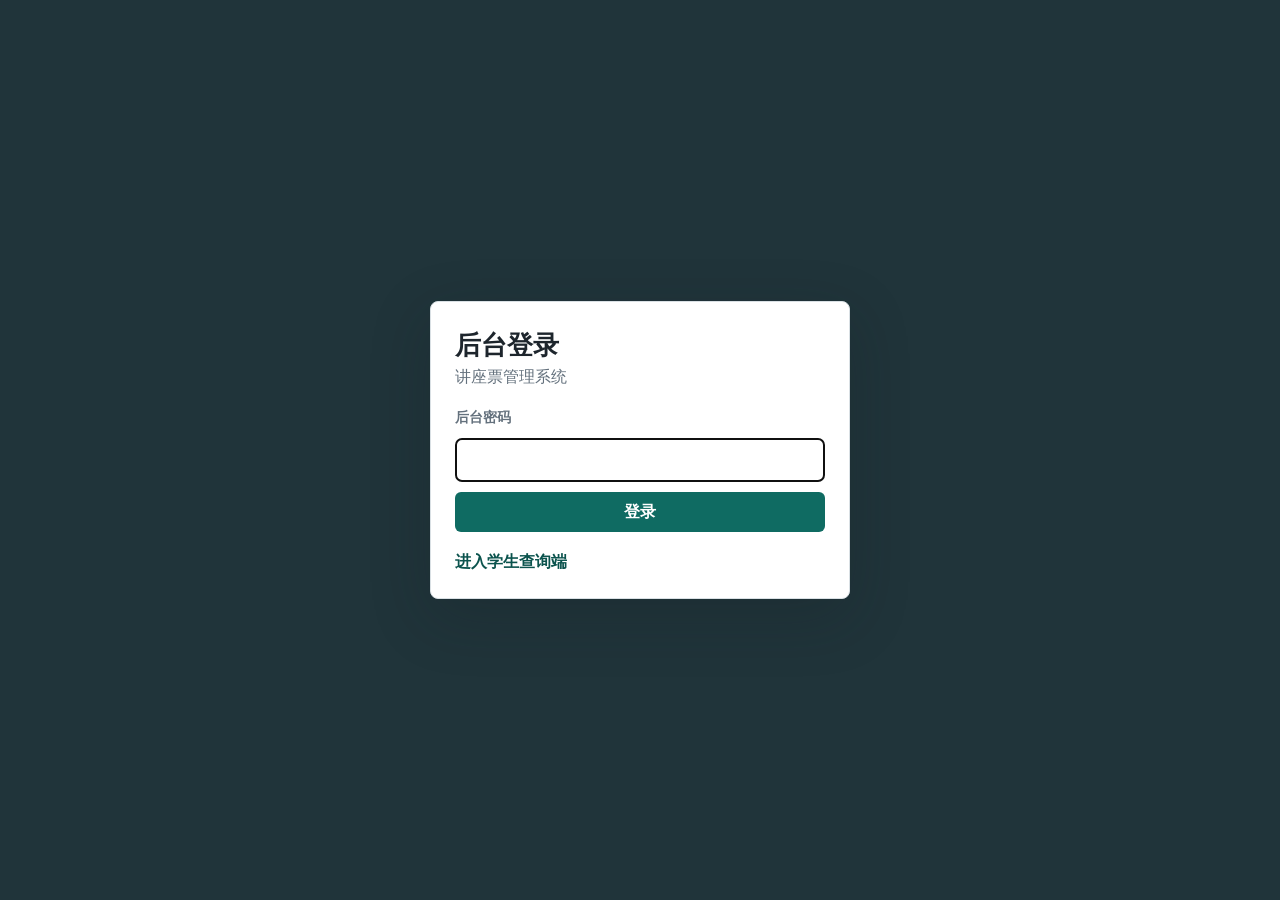
<file: static/login.html>
<!doctype html>
<html lang="zh-CN">
<head>
  <meta charset="utf-8">
  <meta name="viewport" content="width=device-width, initial-scale=1">
  <title>后台登录</title>
  <link rel="stylesheet" href="/static/styles.css">
</head>
<body class="login-page">
  <main class="login-main">
    <section class="login-panel">
      <div>
        <h1>后台登录</h1>
        <p>讲座票管理系统</p>
      </div>
      <form id="login-form" class="login-form">
        <label for="admin-password">后台密码</label>
        <input id="admin-password" name="password" type="password" autocomplete="current-password" autofocus>
        <button class="button primary" type="submit">登录</button>
      </form>
      <p id="login-error" class="student-error hidden"></p>
      <a class="student-link" href="/student">进入学生查询端</a>
    </section>
  </main>
  <script src="/static/login.js"></script>
</body>
</html>
</file>
<file: static/styles.css>
:root {
  color-scheme: light;
  --bg: #f6f7f9;
  --surface: #ffffff;
  --surface-soft: #eef3f2;
  --ink: #1d252c;
  --muted: #64717d;
  --line: #d9e0e4;
  --primary: #0f6b62;
  --primary-dark: #0b534d;
  --accent: #b45f06;
  --danger: #b42318;
  --success: #146c43;
  --shadow: 0 10px 30px rgba(28, 37, 44, 0.08);
}

* {
  box-sizing: border-box;
}

body {
  margin: 0;
  background: var(--bg);
  color: var(--ink);
  font-family: "Microsoft YaHei", "PingFang SC", "Segoe UI", sans-serif;
  line-height: 1.5;
}

html {
  scroll-behavior: smooth;
}

.topbar {
  display: flex;
  align-items: center;
  justify-content: space-between;
  gap: 24px;
  padding: 28px max(24px, calc((100vw - 1180px) / 2));
  background: #17252a;
  color: #fff;
}

.admin-topbar {
  position: sticky;
  top: 0;
  z-index: 15;
  padding-top: 18px;
  padding-bottom: 18px;
  box-shadow: 0 8px 24px rgba(23, 37, 42, 0.16);
}

.topbar-title {
  min-width: 240px;
}

.topbar h1,
.topbar p,
h2,
p {
  margin: 0;
}

.topbar h1 {
  font-size: 28px;
  font-weight: 700;
}

.topbar p {
  margin-top: 4px;
  color: #c8d5d8;
}

.topbar-actions,
.toolbar-controls {
  display: flex;
  align-items: center;
  gap: 10px;
  flex-wrap: wrap;
}

.admin-menu {
  justify-content: flex-end;
}

.menu-link,
.template-menu > summary {
  height: 38px;
  border: 1px solid rgba(255, 255, 255, 0.22);
  border-radius: 6px;
  padding: 0 12px;
  color: #eef7f6;
  background: rgba(255, 255, 255, 0.06);
  display: inline-flex;
  align-items: center;
  justify-content: center;
  font: inherit;
  font-weight: 700;
  text-decoration: none;
  cursor: pointer;
  white-space: nowrap;
}

.menu-link:hover,
.template-menu > summary:hover {
  background: rgba(255, 255, 255, 0.14);
}

.primary-link {
  background: var(--primary);
  border-color: var(--primary);
}

.primary-link:hover {
  background: var(--primary-dark);
}

.logout-link {
  color: #ffe4df;
}

.template-menu {
  position: relative;
}

.template-menu > summary {
  list-style: none;
}

.template-menu > summary::-webkit-details-marker {
  display: none;
}

.template-menu-list {
  position: absolute;
  right: 0;
  top: calc(100% + 8px);
  display: grid;
  min-width: 168px;
  padding: 6px;
  border: 1px solid var(--line);
  border-radius: 8px;
  background: #fff;
  box-shadow: var(--shadow);
}

.template-menu-list a {
  border-radius: 6px;
  color: var(--ink);
  padding: 9px 10px;
  text-decoration: none;
  white-space: nowrap;
}

.template-menu-list a:hover {
  background: var(--surface-soft);
}

main {
  width: min(1180px, calc(100vw - 32px));
  margin: 24px auto 48px;
}

#ticket-statistics,
#feedback-section {
  scroll-margin-top: 96px;
}

.metrics {
  display: grid;
  grid-template-columns: repeat(4, minmax(0, 1fr));
  gap: 14px;
}

.metric,
.panel,
.result-panel,
.rules-band,
.feedback-section,
.students-section {
  background: var(--surface);
  border: 1px solid var(--line);
  border-radius: 8px;
  box-shadow: var(--shadow);
}

.metric {
  padding: 18px;
}

.metric span {
  display: block;
  color: var(--muted);
  font-size: 14px;
}

.metric strong {
  display: block;
  margin-top: 8px;
  font-size: 30px;
  line-height: 1;
}

.workbench {
  display: grid;
  grid-template-columns: repeat(2, minmax(0, 1fr));
  gap: 16px;
  margin-top: 16px;
}

.panel {
  display: grid;
  grid-template-columns: 1fr auto auto;
  align-items: center;
  gap: 16px;
  padding: 18px;
}

.panel h2,
.rules-band h2,
.students-section h2 {
  font-size: 18px;
}

.panel p,
.students-section p {
  margin-top: 3px;
  color: var(--muted);
  font-size: 13px;
}

.file-picker {
  position: relative;
  display: inline-flex;
  min-width: 168px;
  max-width: 260px;
  height: 40px;
  align-items: center;
  justify-content: center;
  border: 1px dashed #9aa8af;
  border-radius: 6px;
  color: #33434c;
  background: #fafbfc;
  cursor: pointer;
  overflow: hidden;
  padding: 0 12px;
}

.file-picker span {
  overflow: hidden;
  text-overflow: ellipsis;
  white-space: nowrap;
}

.file-picker input {
  position: absolute;
  inset: 0;
  opacity: 0;
  cursor: pointer;
}

.button,
button {
  height: 40px;
  border: 1px solid transparent;
  border-radius: 6px;
  padding: 0 14px;
  font: inherit;
  font-weight: 600;
  text-decoration: none;
  display: inline-flex;
  align-items: center;
  justify-content: center;
  cursor: pointer;
  white-space: nowrap;
}

.button.primary,
button.primary {
  background: var(--primary);
  color: #fff;
}

.button.primary:hover,
button.primary:hover {
  background: var(--primary-dark);
}

.button.secondary {
  background: rgba(255, 255, 255, 0.08);
  color: #fff;
  border-color: rgba(255, 255, 255, 0.25);
}

.button.secondary:hover {
  background: rgba(255, 255, 255, 0.16);
}

.result-panel {
  margin-top: 16px;
  padding: 18px;
}

.result-panel.hidden {
  display: none;
}

.result-title {
  display: flex;
  align-items: center;
  justify-content: space-between;
  gap: 16px;
  margin-bottom: 12px;
}

.result-title strong {
  font-size: 17px;
}

.close-result {
  background: transparent;
  border-color: var(--line);
  width: 34px;
  height: 34px;
  padding: 0;
}

.failure-table {
  width: 100%;
  border-collapse: collapse;
  margin-top: 12px;
  font-size: 13px;
}

.failure-table th,
.failure-table td {
  border-bottom: 1px solid var(--line);
  text-align: left;
  padding: 8px;
}

.failure-table th {
  color: var(--muted);
  font-weight: 600;
}

.feedback-note {
  width: 100%;
  border: 1px solid var(--line);
  border-radius: 6px;
  padding: 8px;
  font: inherit;
  background: #fff;
}

.feedback-note {
  min-width: 180px;
  resize: vertical;
}

.feedback-handled {
  display: block;
  margin-top: 6px;
  color: var(--muted);
  font-size: 12px;
}

.feedback-actions {
  display: grid;
  gap: 8px;
  min-width: 96px;
}

.feedback-actions button {
  height: 34px;
  border-color: var(--line);
  background: #fff;
  color: var(--primary-dark);
}

.feedback-actions button:disabled {
  cursor: not-allowed;
  color: var(--muted);
  background: #f2f4f5;
}

.feedback-toolbar-controls {
  justify-content: flex-end;
}

.student-toolbar-controls {
  justify-content: flex-end;
}

.feedback-batch-actions {
  display: inline-flex;
  align-items: center;
  gap: 8px;
  min-height: 40px;
  padding: 0 8px;
  border: 1px solid var(--line);
  border-radius: 6px;
  background: #fafbfc;
}

.feedback-batch-actions span {
  color: var(--muted);
  font-size: 13px;
  white-space: nowrap;
}

.feedback-batch-actions button {
  height: 30px;
  padding: 0 9px;
  border-color: var(--line);
  background: #fff;
  color: var(--primary-dark);
  font-size: 13px;
}

.feedback-batch-actions button:disabled {
  cursor: not-allowed;
  color: var(--muted);
  background: #f2f4f5;
}

.student-export-actions {
  display: inline-flex;
  align-items: center;
  gap: 8px;
  min-height: 40px;
  padding: 0 8px;
  border: 1px solid var(--line);
  border-radius: 6px;
  background: #fafbfc;
}

.student-export-actions span {
  color: var(--muted);
  font-size: 13px;
  white-space: nowrap;
}

.student-export-actions button,
.student-export-one {
  height: 30px;
  padding: 0 9px;
  border-color: var(--line);
  background: #fff;
  color: var(--primary-dark);
  font-size: 13px;
}

.student-export-actions button:disabled,
.student-export-one:disabled {
  cursor: not-allowed;
  color: var(--muted);
  background: #f2f4f5;
}

#grade-select {
  height: 30px;
  min-width: 104px;
  border: 1px solid var(--line);
  border-radius: 6px;
  padding: 0 8px;
  color: var(--ink);
  background: #fff;
  font: inherit;
  font-size: 13px;
}

.rules-band {
  margin-top: 16px;
  padding: 18px;
}

.rules-list {
  display: grid;
  grid-template-columns: repeat(4, minmax(0, 1fr));
  gap: 10px;
  margin-top: 12px;
}

.rule-item {
  display: flex;
  justify-content: space-between;
  gap: 12px;
  align-items: center;
  padding: 10px 12px;
  border: 1px solid var(--line);
  border-radius: 6px;
  background: var(--surface-soft);
  min-height: 48px;
}

.rule-item span:first-child {
  color: #34454d;
  font-size: 13px;
}

.rule-item strong {
  color: var(--accent);
  white-space: nowrap;
}

.students-section {
  margin-top: 16px;
  overflow: hidden;
}

.feedback-section {
  margin-top: 16px;
  overflow: hidden;
}

.feedback-list {
  display: grid;
  gap: 8px;
  padding: 18px;
}

.feedback-list-head,
.feedback-summary {
  display: grid;
  grid-template-columns: 22px minmax(130px, 0.9fr) minmax(120px, 0.75fr) minmax(200px, 1.25fr) 82px 82px 82px 48px;
  align-items: center;
  column-gap: 10px;
  font-size: 14px;
}

.feedback-list-head {
  padding: 0 14px 2px;
  color: var(--muted);
  font-weight: 700;
}

.feedback-row {
  border: 1px solid var(--line);
  border-radius: 8px;
  background: #fff;
  overflow: hidden;
  transition: border-color 160ms ease, background 160ms ease;
}

.feedback-row:hover {
  border-color: #b9c8cc;
}

.feedback-row[open] {
  background: #fbfcfd;
}

.feedback-summary {
  min-height: 52px;
  padding: 10px 14px;
  cursor: pointer;
  list-style: none;
}

.feedback-summary::-webkit-details-marker {
  display: none;
}

.feedback-select,
#feedback-select-all {
  width: 16px;
  height: 16px;
  margin: 0;
  accent-color: var(--primary);
}

.feedback-col {
  min-width: 0;
  overflow: hidden;
  text-overflow: ellipsis;
  white-space: nowrap;
  color: var(--ink);
  font-size: 14px;
}

.feedback-col-student {
  display: grid;
  gap: 1px;
}

.feedback-col-student strong {
  font-size: 14px;
  font-weight: 700;
  line-height: 1.2;
  overflow: hidden;
  text-overflow: ellipsis;
  white-space: nowrap;
}

.feedback-col-student span,
.feedback-col-time,
.feedback-expand-text {
  color: var(--muted);
  font-size: 13px;
}

.feedback-row[open] .feedback-expand-text {
  color: var(--primary-dark);
  font-weight: 700;
}

.feedback-action-button {
  width: 100%;
  height: 32px;
  padding: 0 10px;
  border-color: var(--line);
  background: #f7f8f9;
  color: var(--primary-dark);
  font-size: 14px;
  font-weight: 700;
}

.feedback-action-button:not(:disabled):hover {
  background: #edf5f3;
}

.feedback-action-button.selected {
  background: #e7f4ec;
  color: var(--success);
  border-color: #badfca;
}

.feedback-action-button.reject-feedback {
  color: var(--danger);
}

.feedback-action-button.reject-feedback:not(:disabled):hover,
.feedback-action-button.reject-feedback.selected {
  background: #fdebea;
  border-color: #f5c6c2;
  color: var(--danger);
}

.feedback-action-button.delete-feedback {
  color: var(--muted);
}

.feedback-action-button.delete-feedback:not(:disabled):hover {
  background: #f1f3f4;
  color: var(--danger);
}

.feedback-action-button:disabled {
  cursor: not-allowed;
  opacity: 1;
}

.feedback-detail-grid {
  display: grid;
  grid-template-columns: repeat(3, minmax(0, 1fr));
  gap: 14px;
  padding: 0 16px 16px;
  border-top: 1px solid var(--line);
}

.feedback-detail-item {
  display: grid;
  gap: 6px;
  min-width: 0;
  padding-top: 14px;
}

.feedback-detail-item p,
.feedback-subtext {
  margin: 0;
  overflow-wrap: anywhere;
}

.feedback-detail-wide {
  grid-column: span 2;
}

.pagination-bar {
  display: flex;
  align-items: center;
  justify-content: flex-end;
  gap: 12px;
  padding: 14px 18px 18px;
}

.page-button {
  min-width: 88px;
  height: 36px;
  border-color: var(--line);
  background: #fff;
  color: var(--primary-dark);
}

.page-button:disabled {
  cursor: not-allowed;
  color: var(--muted);
  background: #f2f4f5;
}

.page-info {
  color: var(--muted);
  font-size: 14px;
}

.table-toolbar {
  display: flex;
  justify-content: space-between;
  gap: 16px;
  padding: 18px;
  border-bottom: 1px solid var(--line);
}

#search-input {
  width: 240px;
  height: 40px;
  border: 1px solid var(--line);
  border-radius: 6px;
  padding: 0 12px;
  font: inherit;
  background: #fff;
}

.segmented {
  display: inline-flex;
  border: 1px solid var(--line);
  border-radius: 6px;
  overflow: hidden;
  height: 40px;
}

.segmented button {
  height: 38px;
  border: 0;
  border-radius: 0;
  background: #fff;
  color: #43515a;
}

.segmented button.active {
  background: #ddebe8;
  color: var(--primary-dark);
}

.table-wrap {
  overflow-x: auto;
}

table {
  width: 100%;
  border-collapse: collapse;
  min-width: 1040px;
}

th,
td {
  text-align: left;
  border-bottom: 1px solid var(--line);
  padding: 12px 14px;
  vertical-align: middle;
}

th {
  color: var(--muted);
  background: #fafbfc;
  font-size: 13px;
  font-weight: 700;
}

td {
  font-size: 14px;
}

.ticket-count {
  color: var(--primary-dark);
  font-size: 16px;
}

.student-select,
#student-select-page {
  width: 16px;
  height: 16px;
  margin: 0;
  accent-color: var(--primary);
}

.progress {
  display: grid;
  gap: 6px;
}

.progress-track {
  width: 120px;
  height: 8px;
  border-radius: 999px;
  background: #e7ecef;
  overflow: hidden;
}

.progress-bar {
  height: 100%;
  background: var(--primary);
}

.status {
  display: inline-flex;
  align-items: center;
  min-width: 52px;
  justify-content: center;
  border-radius: 999px;
  padding: 3px 8px;
  font-size: 12px;
  font-weight: 700;
}

.status.ok {
  color: var(--success);
  background: #e7f4ec;
}

.status.warn {
  color: var(--danger);
  background: #fdebea;
}

.empty {
  text-align: center;
  color: var(--muted);
  padding: 30px;
}

.toast {
  position: fixed;
  right: 18px;
  bottom: 18px;
  min-width: 220px;
  max-width: min(420px, calc(100vw - 36px));
  padding: 12px 14px;
  background: #17252a;
  color: #fff;
  border-radius: 8px;
  box-shadow: var(--shadow);
  z-index: 10;
}

.student-page {
  min-height: 100vh;
}

.student-topbar {
  background: #20343a;
}

.readonly-badge {
  display: inline-flex;
  align-items: center;
  justify-content: center;
  min-width: 58px;
  height: 34px;
  border: 1px solid rgba(255, 255, 255, 0.28);
  border-radius: 999px;
  color: #e7f4ec;
  font-weight: 700;
}

.student-main {
  width: min(860px, calc(100vw - 32px));
}

.query-panel,
.student-result {
  background: var(--surface);
  border: 1px solid var(--line);
  border-radius: 8px;
  box-shadow: var(--shadow);
}

.query-panel {
  padding: 20px;
}

.student-query-form {
  display: grid;
  gap: 8px;
}

.student-query-form label {
  color: var(--muted);
  font-size: 14px;
  font-weight: 700;
}

.student-query-row {
  display: grid;
  grid-template-columns: 1fr auto;
  gap: 10px;
}

#student-id {
  width: 100%;
  height: 44px;
  border: 1px solid var(--line);
  border-radius: 6px;
  padding: 0 12px;
  font: inherit;
  background: #fff;
}

.student-error {
  margin-top: 12px;
  color: var(--danger);
  font-weight: 700;
}

.hidden {
  display: none;
}

.student-result {
  margin-top: 16px;
  padding: 20px;
}

.student-result-head {
  display: flex;
  align-items: flex-start;
  justify-content: space-between;
  gap: 16px;
}

.result-kicker {
  display: block;
  color: var(--muted);
  font-size: 13px;
  font-weight: 700;
}

.student-result-head h2 {
  margin-top: 4px;
  font-size: 26px;
}

.student-stat-grid {
  display: grid;
  grid-template-columns: repeat(4, minmax(0, 1fr));
  gap: 12px;
  margin-top: 18px;
}

.student-stat {
  border: 1px solid var(--line);
  border-radius: 6px;
  padding: 12px;
  background: #fafbfc;
  min-height: 84px;
}

.student-stat span {
  display: block;
  color: var(--muted);
  font-size: 13px;
}

.student-stat strong {
  display: block;
  margin-top: 8px;
  font-size: 22px;
  line-height: 1.15;
  word-break: break-word;
}

.student-progress {
  margin-top: 18px;
}

.student-progress-label {
  display: flex;
  align-items: center;
  justify-content: space-between;
  gap: 12px;
  color: var(--muted);
  font-size: 13px;
}

.student-progress-label span:first-child {
  color: var(--ink);
  font-weight: 800;
}

.student-progress-track {
  height: 12px;
  margin-top: 8px;
  border-radius: 999px;
  overflow: hidden;
  background: #e7ecef;
}

.student-progress-bar {
  width: 0;
  height: 100%;
  background: var(--primary);
  transition: width 180ms ease;
}

.event-list-block {
  margin-top: 22px;
}

.feedback-result-block {
  margin-top: 22px;
}

.feedback-result-block h2 {
  font-size: 18px;
}

.feedback-result-list {
  display: grid;
  gap: 8px;
  margin-top: 10px;
}

.feedback-result-item {
  display: flex;
  align-items: flex-start;
  justify-content: space-between;
  gap: 14px;
  border: 1px solid var(--line);
  border-radius: 6px;
  padding: 10px 12px;
  background: #fff;
}

.feedback-result-item div {
  display: grid;
  gap: 3px;
  min-width: 0;
}

.feedback-result-item strong,
.feedback-result-item span {
  display: block;
}

.feedback-result-item span,
.feedback-result-note {
  color: var(--muted);
  font-size: 13px;
}

.feedback-result-note {
  margin: 2px 0 0;
  overflow-wrap: anywhere;
}

.feedback-action {
  margin-top: 22px;
  border-top: 1px solid var(--line);
  padding-top: 20px;
}

.feedback-form {
  display: grid;
  grid-template-columns: 1fr;
  gap: 8px;
  margin-top: 10px;
}

.feedback-form label {
  color: var(--muted);
  font-size: 13px;
  font-weight: 700;
}

.feedback-form select,
.feedback-form textarea,
.feedback-form input {
  width: 100%;
  border: 1px solid var(--line);
  border-radius: 6px;
  padding: 10px 12px;
  font: inherit;
  background: #fff;
}

.feedback-form textarea {
  min-height: 96px;
  resize: vertical;
}

.feedback-form button {
  justify-self: start;
  margin-top: 4px;
}

.feedback-tip {
  margin-top: 10px;
  color: var(--primary-dark);
  font-weight: 700;
}

.modal-open {
  overflow: hidden;
}

.modal {
  position: fixed;
  inset: 0;
  display: grid;
  place-items: center;
  padding: 18px;
  z-index: 20;
}

.modal.hidden {
  display: none;
}

.modal-backdrop {
  position: absolute;
  inset: 0;
  background: rgba(18, 28, 32, 0.52);
}

.modal-panel {
  position: relative;
  width: min(620px, calc(100vw - 36px));
  max-height: calc(100vh - 36px);
  overflow-y: auto;
  background: var(--surface);
  border: 1px solid var(--line);
  border-radius: 8px;
  box-shadow: 0 18px 60px rgba(20, 30, 34, 0.24);
  padding: 18px;
}

.modal-head {
  display: flex;
  align-items: center;
  justify-content: space-between;
  gap: 16px;
  margin-bottom: 12px;
}

.modal-head h2 {
  font-size: 20px;
}

.modal-close {
  width: 34px;
  height: 34px;
  padding: 0;
  border-color: var(--line);
  background: #fff;
  color: var(--ink);
}

.event-list-block h2 {
  font-size: 18px;
}

.event-list {
  display: grid;
  gap: 8px;
  margin-top: 10px;
}

.event-item {
  display: flex;
  align-items: center;
  justify-content: space-between;
  gap: 16px;
  border: 1px solid var(--line);
  border-radius: 6px;
  padding: 10px 12px;
  background: #fff;
}

.event-item strong,
.event-item span,
.event-item time {
  display: block;
}

.event-item span,
.event-item time {
  color: var(--muted);
  font-size: 13px;
}

.student-empty {
  color: var(--muted);
  padding: 14px 0;
}

.login-page {
  min-height: 100vh;
  display: grid;
  place-items: center;
  background: #20343a;
}

.login-main {
  width: min(420px, calc(100vw - 32px));
  margin: 0;
}

.login-panel {
  display: grid;
  gap: 18px;
  background: var(--surface);
  border: 1px solid var(--line);
  border-radius: 8px;
  box-shadow: 0 18px 60px rgba(20, 30, 34, 0.24);
  padding: 24px;
}

.login-panel h1 {
  margin: 0;
  font-size: 26px;
}

.login-panel p {
  color: var(--muted);
}

.login-form {
  display: grid;
  gap: 10px;
}

.login-form label {
  color: var(--muted);
  font-size: 14px;
  font-weight: 700;
}

.login-form input {
  width: 100%;
  height: 44px;
  border: 1px solid var(--line);
  border-radius: 6px;
  padding: 0 12px;
  font: inherit;
}

.student-link {
  color: var(--primary-dark);
  font-weight: 700;
  text-decoration: none;
}

@media (max-width: 980px) {
  .topbar,
  .table-toolbar {
    align-items: flex-start;
    flex-direction: column;
  }

  .admin-menu {
    justify-content: flex-start;
    width: 100%;
  }

  .metrics,
  .workbench,
  .rules-list {
    grid-template-columns: repeat(2, minmax(0, 1fr));
  }

  .panel {
    grid-template-columns: 1fr;
  }

  .feedback-list-head {
    display: none;
  }

  .feedback-summary {
    grid-template-columns: 22px minmax(130px, 1fr) minmax(120px, 0.8fr) minmax(160px, 1fr) repeat(4, minmax(72px, auto));
    row-gap: 8px;
  }

  .feedback-batch-actions {
    width: 100%;
    flex-wrap: wrap;
  }

  .student-export-actions {
    width: 100%;
    flex-wrap: wrap;
  }

  .file-picker,
  #search-input {
    width: 100%;
    max-width: none;
  }
}

@media (max-width: 620px) {
  main {
    width: min(100vw - 20px, 1180px);
    margin-top: 12px;
  }

  .topbar {
    padding: 22px 16px;
  }

  .metrics,
  .workbench,
  .rules-list {
    grid-template-columns: 1fr;
  }

  .feedback-summary,
  .feedback-detail-grid {
    grid-template-columns: 1fr;
  }

  .feedback-detail-wide {
    grid-column: span 1;
  }

  .topbar-actions,
  .toolbar-controls,
  .segmented {
    width: 100%;
  }

  .admin-menu {
    display: grid;
    grid-template-columns: repeat(2, minmax(0, 1fr));
  }

  .menu-link,
  .template-menu > summary {
    width: 100%;
  }

  .template-menu-list {
    left: 0;
    right: auto;
  }

  .topbar-actions .button,
  .toolbar-controls > *,
  .segmented button {
    flex: 1;
  }

  #grade-select {
    flex: 1;
    min-width: 140px;
  }

  .student-query-row,
  .student-stat-grid {
    grid-template-columns: 1fr;
  }

  .student-result-head,
  .student-progress-label,
  .event-item,
  .feedback-result-item,
  .pagination-bar {
    align-items: flex-start;
    flex-direction: column;
  }

  .pagination-bar {
    justify-content: flex-start;
  }
}
</file>
